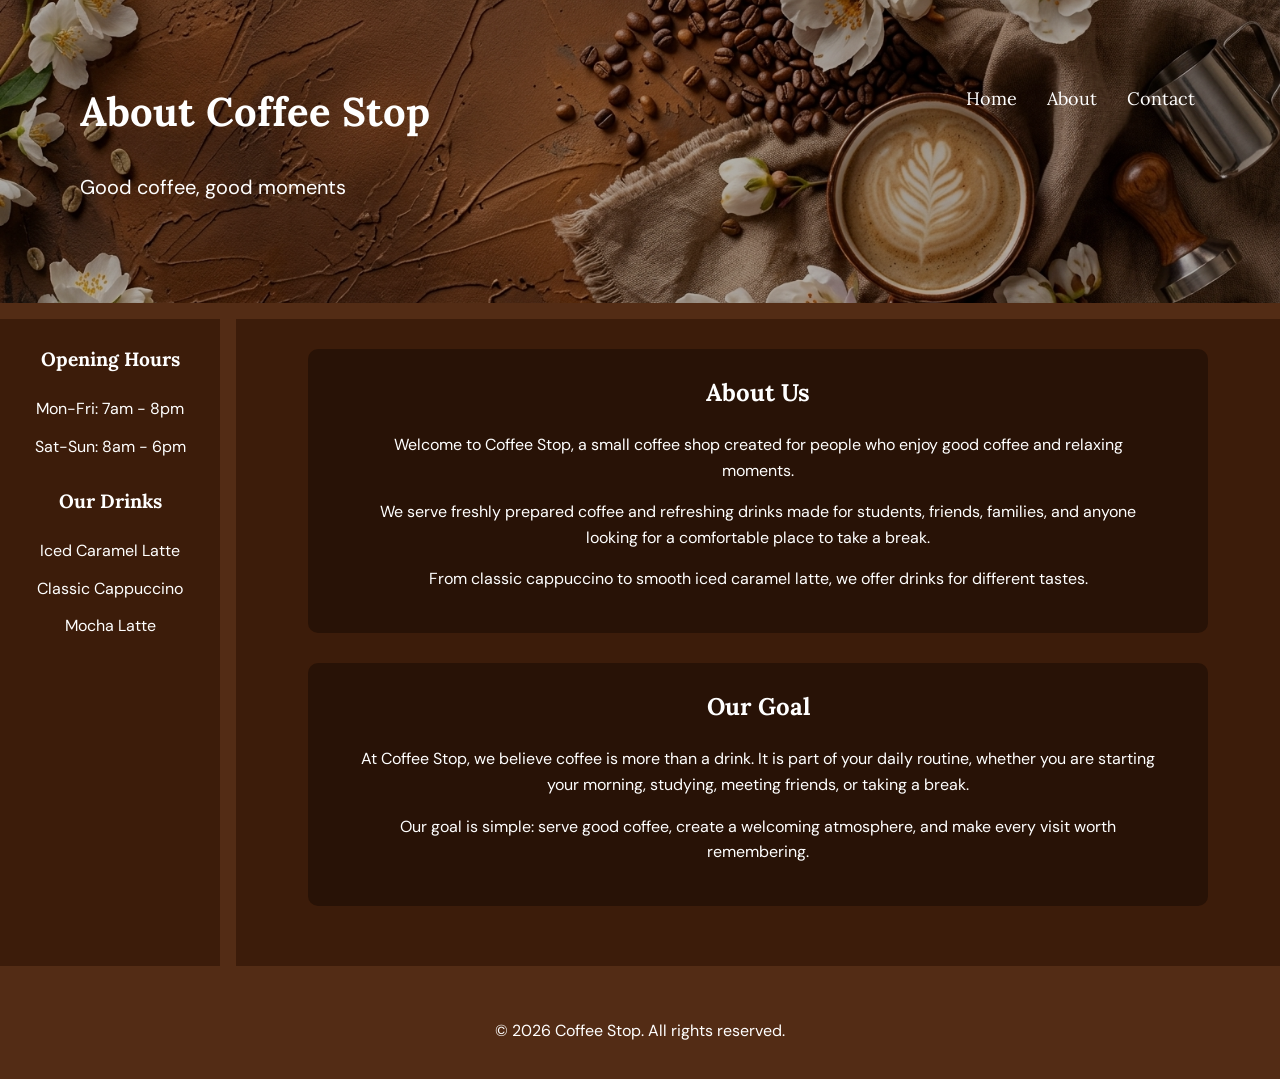
<file: about.html>
<!DOCTYPE html>
<html lang="en">

<head>
    <meta charset="UTF-8">
    <meta name="viewport" content="width=device-width, initial-scale=1.0">
    <title>About Coffee Stop</title>
    <link rel="stylesheet" href="style.css">
</head>

<body>

    <header>
        <div class="header-text">
            <h1>About Coffee Stop</h1>
            <p>Good coffee, good moments</p>
        </div>

        <nav>
            <ul>
                <li><a href="index.html">Home</a></li>
                <li><a href="about.html">About</a></li>
                <li><a href="contact.html">Contact</a></li>
            </ul>
        </nav>
    </header>

    <aside>
        <h2>Opening Hours</h2>
        <ul>
            <li>Mon-Fri: 7am - 8pm</li>
            <li>Sat-Sun: 8am - 6pm</li>
        </ul>

        <h2>Our Drinks</h2>
        <ul>
            <li><a href="products/Iced-Caramel-Latte.html">Iced Caramel Latte</a></li>
            <li><a href="products/Classic-Cappuccino.html">Classic Cappuccino</a></li>
            <li><a href="products/Mocha-Latte.html">Mocha Latte</a></li>
        </ul>
    </aside>

    <main>

        <section>
            <h2>About Us</h2>

            <p>
                Welcome to Coffee Stop, a small coffee shop created
                for people who enjoy good coffee and relaxing moments.
                
            </p>

            <p>
                We serve freshly prepared coffee and refreshing
                drinks made for students, friends, families, and anyone
                looking for a comfortable place to take a break.
            </p>

            <p>
                From classic cappuccino to smooth iced caramel latte,
                we offer drinks for different tastes.
            </p>
        </section>

        <section>
            <h2>Our Goal</h2>

            <p>
                At Coffee Stop, we believe coffee is more than a drink.
                It is part of your daily routine, whether you are
                starting your morning, studying, meeting friends,
                or taking a break.
            </p>

            <p>
                Our goal is simple: serve good coffee, create a welcoming
                atmosphere, and make every visit worth remembering.
            </p>
        </section>

    </main>

    <footer>
        <p>&copy; 2026 Coffee Stop. All rights reserved.</p>
    </footer>

</body>

</html>
</file>
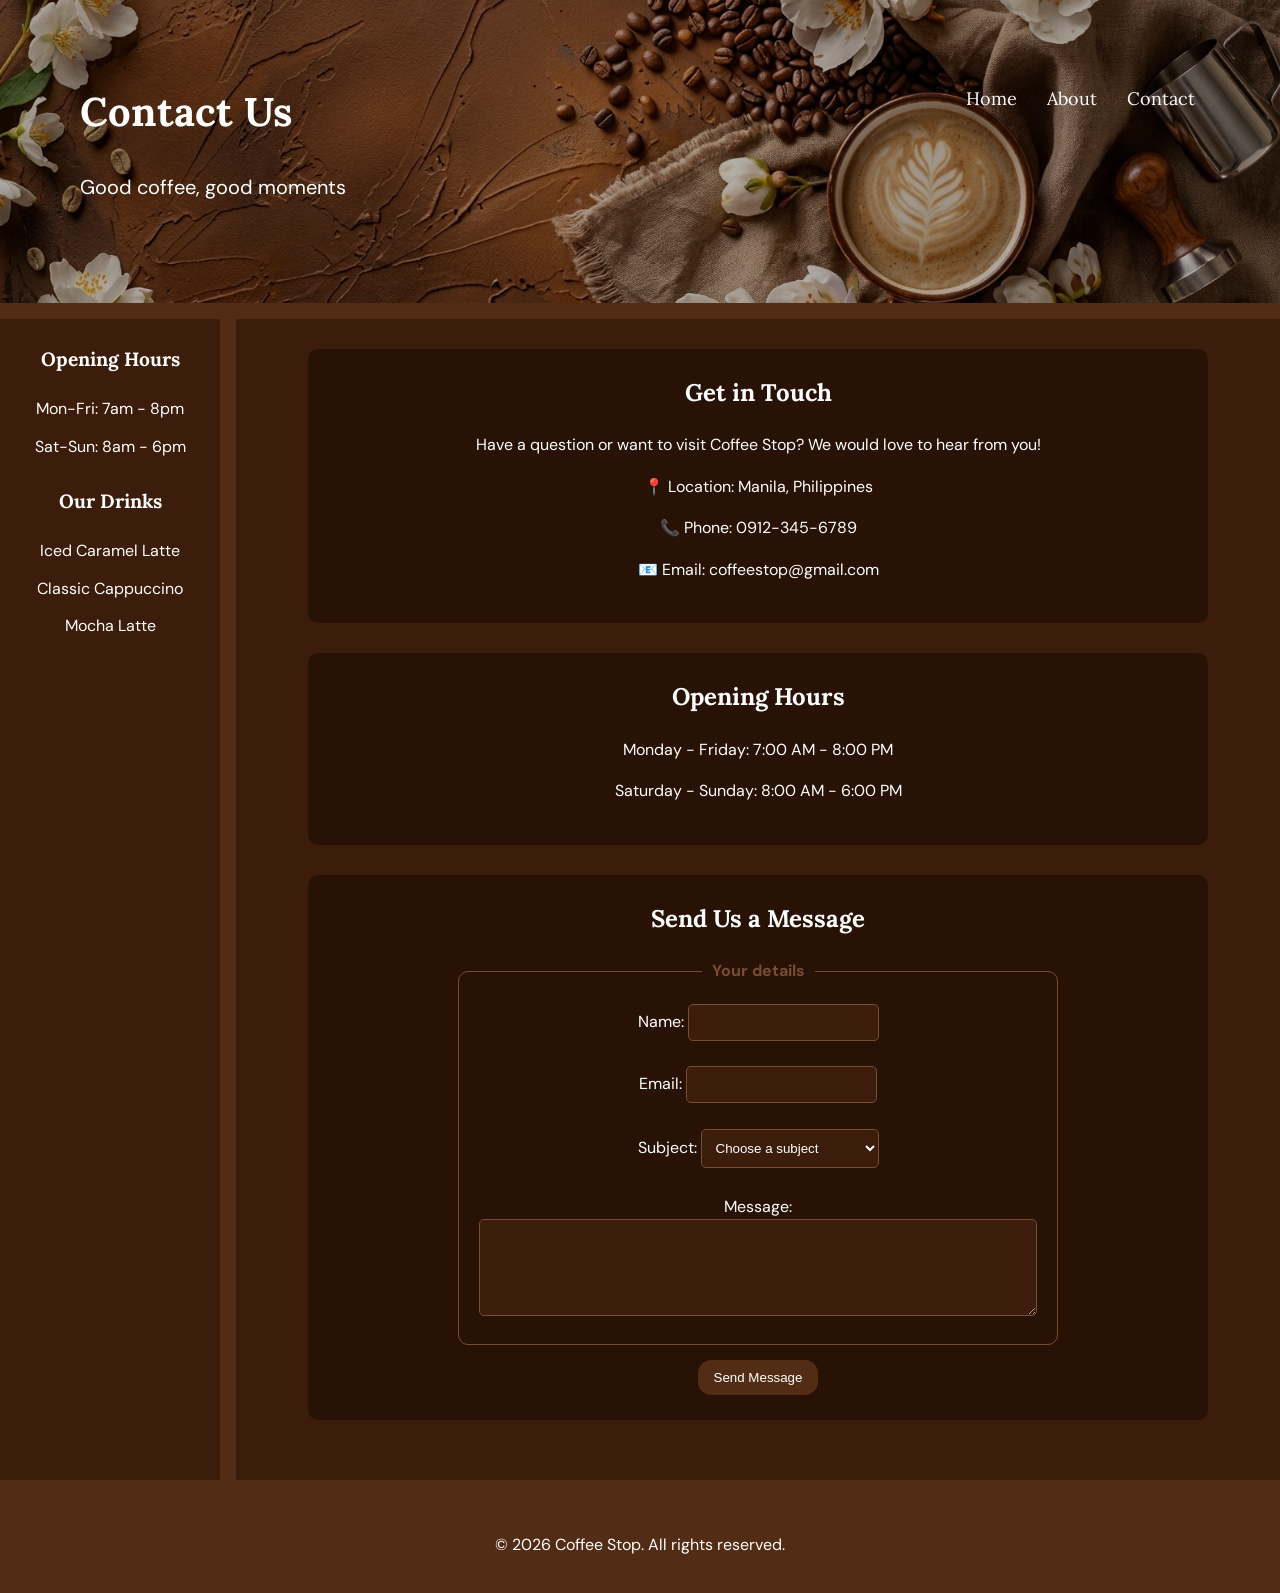
<file: contact.html>
<!DOCTYPE html>
<html lang="en">

<head>
    <meta charset="UTF-8">
    <meta name="viewport" content="width=device-width, initial-scale=1.0">
    <title>Contact Us 
| Coffee Stop</title>
    <link rel="stylesheet" href="style.css">
</head>

<body>

    <header>
        <div class="header-text">
            <h1>Contact Us</h1>
            <p>Good coffee, good moments</p>
        </div>

        <nav>
            <ul>
                <li><a href="index.html">Home</a></li>
                <li><a href="about.html">About</a></li>
                <li><a href="contact.html">Contact</a></li>
            </ul>
        </nav>
    </header>

    <aside>
        <h2>Opening Hours</h2>
        <ul>
            <li>Mon-Fri: 7am - 8pm</li>
            <li>Sat-Sun: 8am - 6pm</li>
        </ul>

        <h2>Our Drinks</h2>
        <ul>
            <li><a href="products/Iced-Caramel-Latte.html">Iced Caramel Latte</a></li>
            <li><a href="products/Classic-Cappuccino.html">Classic Cappuccino</a></li>
            <li><a href="products/Mocha-Latte.html">Mocha Latte</a></li>
        </ul>
    </aside>

    <main>

        <section>
            <h2>Get in Touch</h2>

            <p>
                Have a question or want to visit Coffee Stop?
                We would love to hear from you!
            </p>

            <p>📍 Location: Manila, Philippines</p>
            <p>📞 Phone: 0912-345-6789</p>
            <p>📧 Email: coffeestop@gmail.com</p>
        </section>

        <section>
            <h2>Opening Hours</h2>

            <p>Monday - Friday: 7:00 AM - 8:00 PM</p>
            <p>Saturday - Sunday: 8:00 AM - 6:00 PM</p>
        </section>

        <section>
            <h2>Send Us a Message</h2>

            <form>

                <fieldset>
                    <legend>Your details</legend>

                    <label for="name">Name:</label>
                    <input type="text" id="name" name="name" required>

                    <br><br>

                    <label for="email">Email:</label>
                    <input type="email" id="email" name="email" required>

                    <br><br>

                    <label for="subject">Subject:</label>
                    <select id="subject" name="subject" required>
                        <option value="">Choose a subject</option>
                        <option value="question">Ask a question</option>
                        <option value="feedback">Give feedback</option>
                        <option value="reservation">Ask about reservations</option>
                        <option value="other">Something else</option>
                    </select>

                    <br><br>

                    <label for="message">Message:</label>
                    <br>

                    <textarea
                        id="message"
                        name="message"
                        rows="5"
                        required></textarea>

                </fieldset>

                <div>
                    <button type="submit">Send Message</button>
                </div>

            </form>
        </section>

    </main>

    <footer>
        <p>&copy; 2026 Coffee Stop. All rights reserved.</p>
    </footer>

</body>

</html>
</file>
<file: style.css>
/* =========================
   Web Fonts
   ========================= */

@import url("https://fonts.googleapis.com/css2?family=DM+Sans:wght@400;500;600;700&family=Lora:wght@400;500;600;700&display=swap");


/* =========================
   Variables
   ========================= */

:root {
    --brand-color: rgb(83, 44, 21);
    --brand-hover: rgb(107, 68, 45);

    --card-background: rgb(60, 28, 10);
    --product-card: rgb(40, 18, 6);
    --card-layer: rgb(27, 12, 4);

    --text-color: white;
    --overlay: rgba(0, 0, 0, 0.3);

    --border-color: rgb(120, 78, 50);
    --input-background: white;

    --scrollbar-thumb: rgb(150, 99, 60);
    --scrollbar-thumb-hover: rgb(176, 120, 76);
    --scrollbar-track: rgb(35, 16, 6);

    --card-radius: 10px;

    --font-heading: "Lora", Georgia, serif;
    --font-body: "DM Sans", Arial, sans-serif;
}


/* =========================
   General Styles
   (base = mobile layout)
   ========================= */

* {
    box-sizing: border-box;
}

html {
    scroll-behavior: smooth;

    /* Firefox scrollbar (it ignores the ::-webkit-* rules below) */
    scrollbar-color: var(--scrollbar-thumb) var(--scrollbar-track);
    scrollbar-width: thin;
}

body {
    margin: 0;

    background-color: var(--brand-color);
    color: var(--text-color);

    font-family: var(--font-body);
    line-height: 1.6;

    /* Page skeleton: one column, everything stacked */
    display: grid;
    grid-template-columns: minmax(0, 1fr);
    grid-template-areas:
        "masthead"
        "main"
        "side"
        "foot";
    gap: 16px;
}

header { grid-area: masthead; }
aside  { grid-area: side; }
main   { grid-area: main; }
footer { grid-area: foot; }

h1,
h2,
h3,
nav a {
    font-family: var(--font-heading);
}

main {
    background-color: var(--card-background);
    padding: 20px 10px;
}

img {
    max-width: 100%;
}


/* =========================
   Custom Scrollbar
   ========================= */

::-webkit-scrollbar {
    width: 12px;
    height: 12px;
}

::-webkit-scrollbar-track {
    background-color: var(--scrollbar-track);
}

::-webkit-scrollbar-thumb {
    background-color: var(--scrollbar-thumb);

    /* transparent border + background-clip rounds the thumb
       while the track stays flush to the edge */
    border: 3px solid transparent;
    background-clip: content-box;

    border-radius: 10px;

    transition: background-color 0.3s ease;
}

::-webkit-scrollbar-thumb:hover {
    background-color: var(--scrollbar-thumb-hover);
}

::-webkit-scrollbar-corner {
    background-color: var(--brand-color);
}


/* =========================
   Header
   ========================= */

header {
    position: relative;

    background-image: url(coffee-stop_header.jpg);
    background-position: center;
    background-size: cover;
    background-repeat: no-repeat;

    min-height: 300px;
    padding: 40px 20px;

    display: flex;
    flex-direction: column;
    justify-content: space-between;
    align-items: flex-start;
    gap: 30px;
}

header::before {
    content: "";

    position: absolute;
    inset: 0;

    background: var(--overlay);
}

header > * {
    position: relative;
    z-index: 1;
}

.header-text {
    font-size: 20px;
}

.header-text h1 {
    margin-top: 0;
}


/* =========================
   Navigation
   ========================= */

nav ul {
    list-style: none;

    padding: 0;
    margin: 0;

    display: flex;
    flex-wrap: wrap;
    gap: 10px;
}

nav a {
    display: block;

    text-decoration: none;
    color: var(--text-color);

    padding: 5px;

    font-size: large;

    position: relative;

    transition: color 0.3s ease;
}

nav a::after {
    content: "";

    position: absolute;
    left: 0;
    right: 0;
    bottom: 0;

    height: 2px;

    background-color: var(--border-color);

    transform: scaleX(0);

    transform-origin: center;

    transition: transform 0.3s ease;
}

nav a:hover {
    color: var(--border-color);
}

nav a:hover::after,
nav a:focus-visible::after {
    transform: scaleX(1);
}


/* =========================
   Sidebar
   ========================= */

aside {
    background-color: var(--card-background);
    padding: 25px 20px;
}

aside h2 {
    margin-top: 0;
    font-size: 1.2rem;
}

aside li {
    padding: 6px 0;
}

aside h2:not(:first-child) {
    margin-top: 20px;
}

aside a {
    color: var(--text-color);
    text-decoration: none;
}

aside a:hover,
aside a:focus-visible {
    color: var(--border-color);
    text-decoration: underline;
}

aside a[aria-current="page"] {
    display: block;
    margin-left: -10px;
    padding: 6px 10px;

    background-color: var(--card-layer);
    border-left: 3px solid var(--scrollbar-thumb);
    border-radius: 0 var(--card-radius) var(--card-radius) 0;

    color: var(--text-color);
    font-weight: 700;
}


/* =========================
   Home Page
   ========================= */

main > section p {
    max-width: 800px;
    margin-left: auto;
    margin-right: auto;
}

.cover {
    max-width: 900px;
    margin: 0 auto 40px;

    text-align: center;
}

.cover img {
    display: block;

    width: 100%;
    max-width: 600px;
    height: auto;

    margin: 20px auto;
    border-radius: var(--card-radius);
}


/* =========================
   Product Grid
   ========================= */

.product-grid {
    display: flex;

    flex-wrap: wrap;
    flex-direction: row;

    justify-content: center;
    align-items: stretch;

    gap: 24px;
}


/* =========================
   Product Cards
   ========================= */

.product-card {
    position: relative;

    background-color: var(--product-card);

    flex: 1 1 240px;
    max-width: 300px;

    text-align: center;

    border-radius: var(--card-radius);

    padding-bottom: 20px;

    display: flex;
    flex-direction: column;

    box-shadow: -11px 11px 0 var(--card-layer);
}

.product-card img {
    display: block;

    border-top-left-radius: 10px;
    border-top-right-radius: 10px;

    width: 100%;
    height: 300px;

    object-fit: cover;
}

.product-card h3 {
    margin: 18px 10px 8px;
}

.product-card p {
    margin: 10px 20px;
    flex: 1;
}

.product-card a {
    text-decoration: none;
    color: var(--text-color);

    margin-top: auto;
}


/* =========================
   Buttons
   ========================= */

button {
    background-color: var(--brand-color);

    color: var(--text-color);

    padding: 10px 16px;

    border: none;
    border-radius: 1em;

    cursor: pointer;

    transition: background-color 0.3s ease,
                transform 0.2s ease,
                box-shadow 0.3s ease;
}

button:hover {
    background-color: var(--brand-hover);

    transform: translateY(-2px) scale(1.05);

    box-shadow: 0 4px 12px rgba(0, 0, 0, 0.35);
}

button:active {
    transform: translateY(1px) scale(0.95);

    box-shadow: none;
}

button:focus-visible {
    outline: 2px solid var(--brand-hover);
    outline-offset: 2px;
}


/* =========================
   General Sections
   ========================= */

main > section {
    max-width: 900px;

    margin: 0 auto 30px;
    padding: 20px 15px;

    background-color: var(--product-card);

    border-radius: var(--card-radius);
}

main > section h2 {
    margin-top: 0;
}

h2 {
    text-align: center;
}

section {
    text-align: center;
}


/* =========================
   Product Details
   ========================= */

.product-details {
    text-align: center;
}

.product-details img {
    display: block;

    width: 100%;
    max-width: 400px;
    height: auto;

    margin: 20px auto;

    border-radius: var(--card-radius);
}


/* =========================
   Tables
   ========================= */

table {
    width: 100%;
    max-width: 800px;

    margin: 0 auto;

    border-collapse: collapse;

    font-size: 14px;
}

th,
td {
    padding: 8px;

    border: 1px solid var(--border-color);

    text-align: center;
}

th {
    background-color: var(--brand-color);
}


/* =========================
   Lists
   ========================= */

ul {
    margin: 0 auto;
    padding: 0;
    text-align: center;
    list-style: none;
}


/* =========================
   Forms
   ========================= */

form {
    max-width: 600px;

    margin: 0 auto;
}

fieldset {
    margin: 15px 0;

    padding: 20px;

    border: 1px solid var(--border-color);
    border-radius: var(--card-radius);

    /* stops long content from forcing sideways scroll */
    min-width: 0;
}

legend {
    padding: 0 10px;

    font-weight: bold;

    color: var(--border-color);
}

label {
    color: var(--text-color);
}

input,
select,
textarea {
    max-width: 100%;

    padding: 10px;

    border: 1px solid var(--border-color);
    border-radius: 5px;

    background-color: var(--card-background);
    color: var(--text-color);
}

textarea {
    width: 100%;

    resize: vertical;
}

input:focus,
select:focus,
textarea:focus {
    outline: 2px solid var(--brand-hover);
}


/* =========================
   Footer
   ========================= */

footer {
    background-color: var(--brand-color);

    text-align: center;

    padding: 20px;
}


/* =========================
   Tablet and Up (min-width)
   ========================= */

@media (min-width: 700px) {

    body {
        grid-template-columns: 220px minmax(0, 1fr);
        grid-template-areas:
            "masthead masthead"
            "side     main"
            "foot     foot";
    }

    header {
        padding: 80px;

        flex-direction: row;
        gap: 0;
    }

    nav ul {
        gap: 20px;
    }

    main {
        padding: 30px 20px;
    }

    main > section {
        padding: 25px;
    }

    table {
        font-size: 16px;
    }

    th,
    td {
        padding: 12px;
    }
}


/* =========================
   Reduced Motion
   ========================= */

@media (prefers-reduced-motion: reduce) {

    *,
    *::before,
    *::after {
        transition-duration: 0.01ms;

        animation-duration: 0.01ms;
    }
}
</file>
